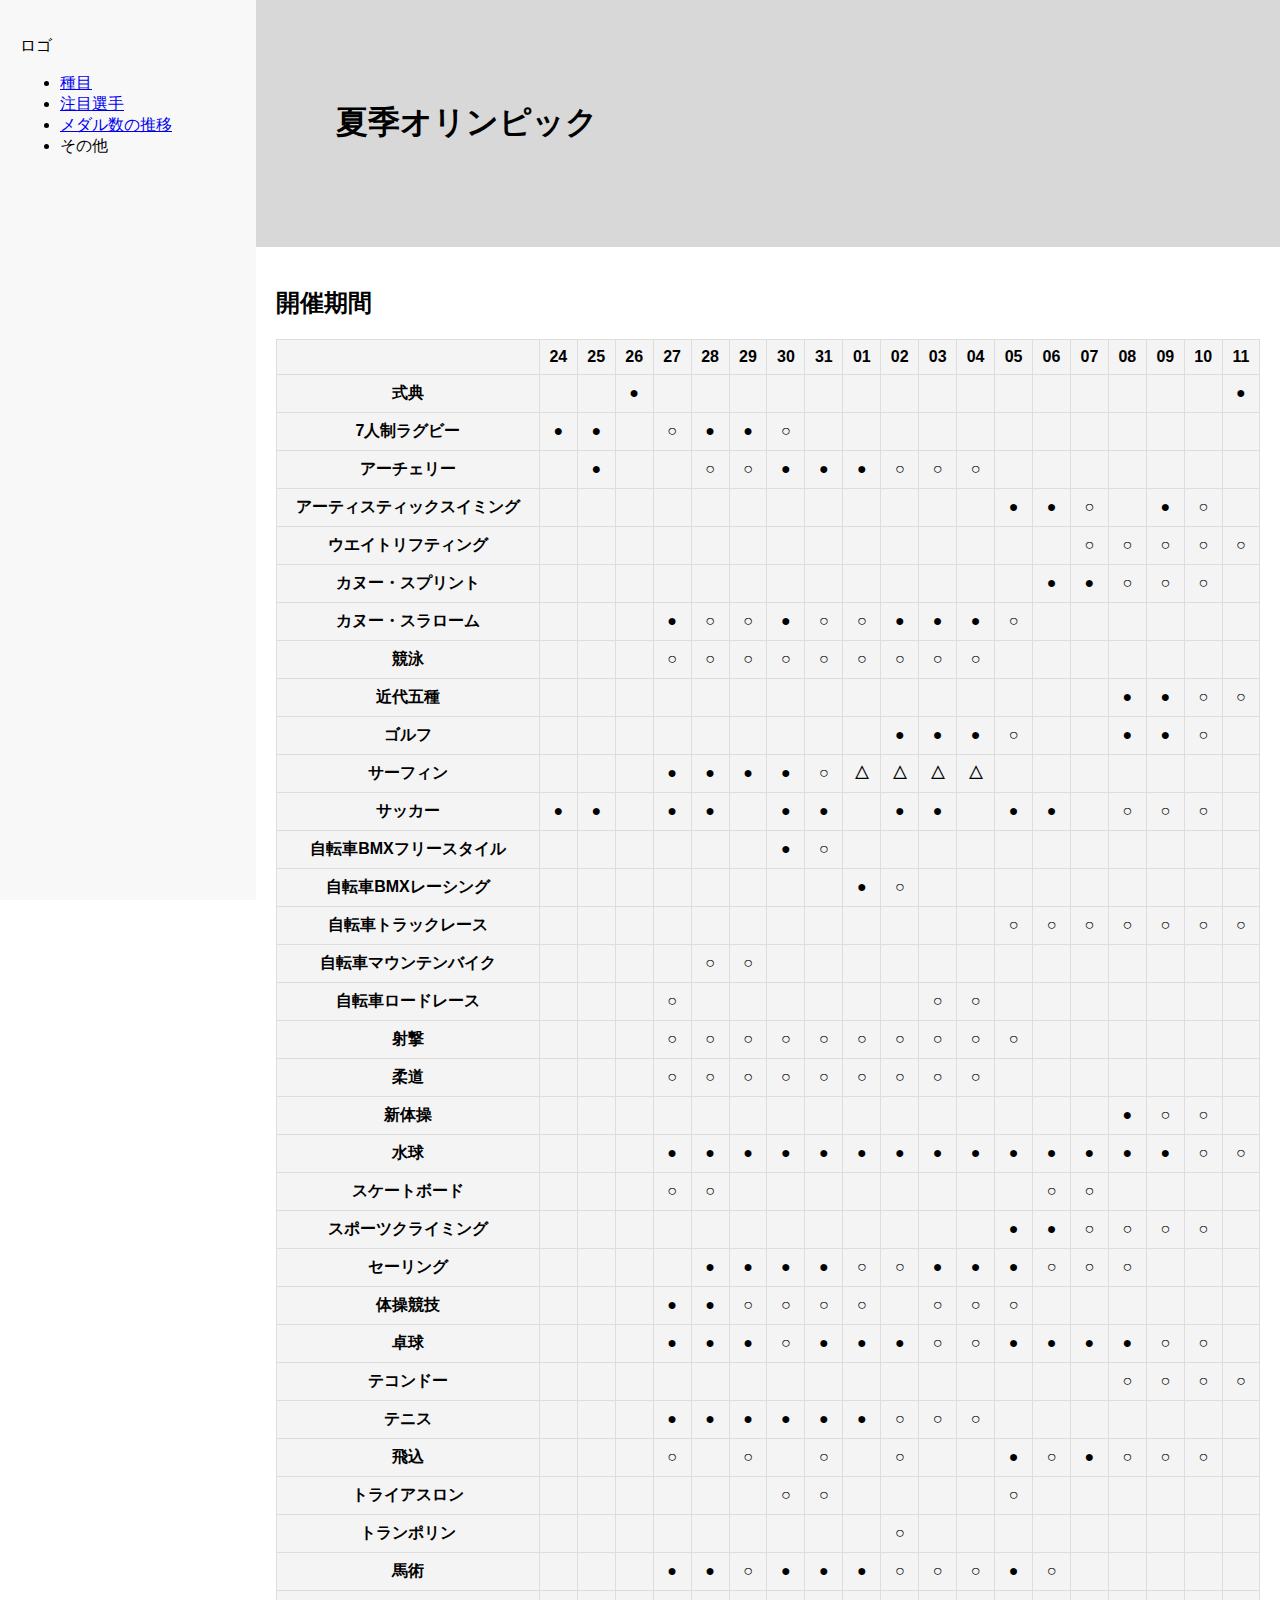
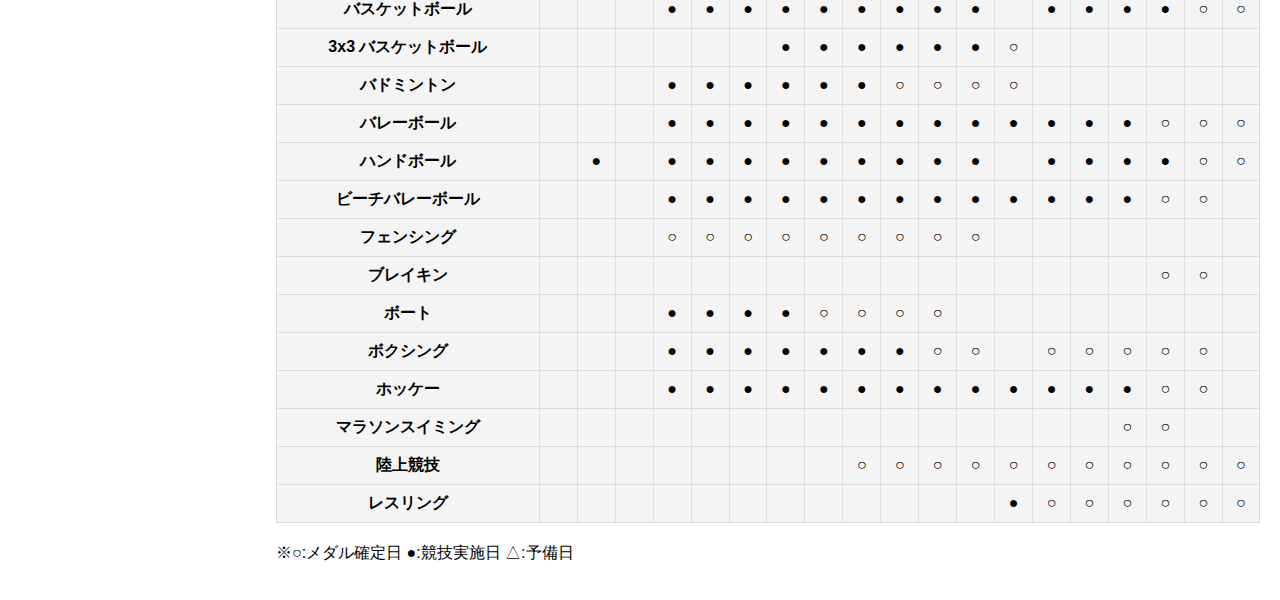
<file: index.html>
<!DOCTYPE html>
<html lang="ja">
  <head>
    <meta charset="UTF-8" />
    <title>チームで作るWEBサイト</title>
    <link rel="stylesheet" href="css/index.css" />
  </head>
  <boby>
    <div class="container">
      <div class="sidebar">
        <p>ロゴ</p>
        <ul>
          <li><a href="syumoku.html">種目</a></li>
          <li><a href="chumoku.html">注目選手</a></li>
          <li><a href="sam.html">メダル数の推移</a></li>
          <li>その他</li>
        </ul>
      </div>
      <div class="main-content">
        <div class="header">
          <h1><div>夏季オリンピック</div></h1>
        </div>
        <div class="content">
          <h2>開催期間</h2>
          <table>
            <tr>
              <th></th>
              <th>24</th>
              <th>25</th>
              <th>26</th>
              <th>27</th>
              <th>28</th>
              <th>29</th>
              <th>30</th>
              <th>31</th>
              <th>01</th>
              <th>02</th>
              <th>03</th>
              <th>04</th>
              <th>05</th>
              <th>06</th>
              <th>07</th>
              <th>08</th>
              <th>09</th>
              <th>10</th>
              <th>11</th>
            </tr>
            <tr>
              <th>式典</th>
              <th></th>
              <th></th>
              <th>●</th>
              <th></th>
              <th></th>
              <th></th>
              <th></th>
              <th></th>
              <th></th>
              <th></th>
              <th></th>
              <th></th>
              <th></th>
              <th></th>
              <th></th>
              <th></th>
              <th></th>
              <th></th>
              <th>●</th>
            </tr>
            <tr>
              <th>7人制ラグビー</th>
              <th>●</th>
              <th>●</th>
              <th></th>
              <th>○</th>
              <th>●</th>
              <th>●</th>
              <th>○</th>
              <th></th>
              <th></th>
              <th></th>
              <th></th>
              <th></th>
              <th></th>
              <th></th>
              <th></th>
              <th></th>
              <th></th>
              <th></th>
              <th></th>
            </tr>
            <tr>
              <th>アーチェリー</th>
              <th></th>
              <th>●</th>
              <th></th>
              <th></th>
              <th>○</th>
              <th>○</th>
              <th>●</th>
              <th>●</th>
              <th>●</th>
              <th>○</th>
              <th>○</th>
              <th>○</th>
              <th></th>
              <th></th>
              <th></th>
              <th></th>
              <th></th>
              <th></th>
              <th></th>
            </tr>
            <tr>
              <th>アーティスティックスイミング</th>
              <th></th>
              <th></th>
              <th></th>
              <th></th>
              <th></th>
              <th></th>
              <th></th>
              <th></th>
              <th></th>
              <th></th>
              <th></th>
              <th></th>
              <th>●</th>
              <th>●</th>
              <th>○</th>
              <th></th>
              <th>●</th>
              <th>○</th>
              <th></th>
            </tr>
            <tr>
              <th>ウエイトリフティング</th>
              <th></th>
              <th></th>
              <th></th>
              <th></th>
              <th></th>
              <th></th>
              <th></th>
              <th></th>
              <th></th>
              <th></th>
              <th></th>
              <th></th>
              <th></th>
              <th></th>
              <th>○</th>
              <th>○</th>
              <th>○</th>
              <th>○</th>
              <th>○</th>
            </tr>
            <tr>
              <th>カヌー・スプリント</th>
              <th></th>
              <th></th>
              <th></th>
              <th></th>
              <th></th>
              <th></th>
              <th></th>
              <th></th>
              <th></th>
              <th></th>
              <th></th>
              <th></th>
              <th></th>
              <th>●</th>
              <th>●</th>
              <th>○</th>
              <th>○</th>
              <th>○</th>
              <th></th>
            </tr>
            <tr>
              <th>カヌー・スラローム</th>
              <th></th>
              <th></th>
              <th></th>
              <th>●</th>
              <th>○</th>
              <th>○</th>
              <th>●</th>
              <th>○</th>
              <th>○</th>
              <th>●</th>
              <th>●</th>
              <th>●</th>
              <th>○</th>
              <th></th>
              <th></th>
              <th></th>
              <th></th>
              <th></th>
              <th></th>
            </tr>
            <tr>
              <th>競泳</th>
              <th></th>
              <th></th>
              <th></th>
              <th>○</th>
              <th>○</th>
              <th>○</th>
              <th>○</th>
              <th>○</th>
              <th>○</th>
              <th>○</th>
              <th>○</th>
              <th>○</th>
              <th></th>
              <th></th>
              <th></th>
              <th></th>
              <th></th>
              <th></th>
              <th></th>
            </tr>
            <tr>
              <th>近代五種</th>
              <th></th>
              <th></th>
              <th></th>
              <th></th>
              <th></th>
              <th></th>
              <th></th>
              <th></th>
              <th></th>
              <th></th>
              <th></th>
              <th></th>
              <th></th>
              <th></th>
              <th></th>
              <th>●</th>
              <th>●</th>
              <th>○</th>
              <th>○</th>
            </tr>
            <tr>
              <th>ゴルフ</th>
              <th></th>
              <th></th>
              <th></th>
              <th></th>
              <th></th>
              <th></th>
              <th></th>
              <th></th>
              <th></th>
              <th>●</th>
              <th>●</th>
              <th>●</th>
              <th>○</th>
              <th></th>
              <th></th>
              <th>●</th>
              <th>●</th>
              <th>○</th>
              <th></th>
            </tr>
            <tr>
              <th>サーフィン</th>
              <th></th>
              <th></th>
              <th></th>
              <th>●</th>
              <th>●</th>
              <th>●</th>
              <th>●</th>
              <th>○</th>
              <th>△</th>
              <th>△</th>
              <th>△</th>
              <th>△</th>
              <th></th>
              <th></th>
              <th></th>
              <th></th>
              <th></th>
              <th></th>
              <th></th>
            </tr>
            <tr>
              <th>サッカー</th>
              <th>●</th>
              <th>●</th>
              <th></th>
              <th>●</th>
              <th>●</th>
              <th></th>
              <th>●</th>
              <th>●</th>
              <th></th>
              <th>●</th>
              <th>●</th>
              <th></th>
              <th>●</th>
              <th>●</th>
              <th></th>
              <th>○</th>
              <th>○</th>
              <th>○</th>
              <th></th>
            </tr>
            <tr>
              <th>自転車BMXフリースタイル</th>
              <th></th>
              <th></th>
              <th></th>
              <th></th>
              <th></th>
              <th></th>
              <th>●</th>
              <th>○</th>
              <th></th>
              <th></th>
              <th></th>
              <th></th>
              <th></th>
              <th></th>
              <th></th>
              <th></th>
              <th></th>
              <th></th>
              <th></th>
            </tr>
            <tr>
              <th>自転車BMXレーシング</th>
              <th></th>
              <th></th>
              <th></th>
              <th></th>
              <th></th>
              <th></th>
              <th></th>
              <th></th>
              <th>●</th>
              <th>○</th>
              <th></th>
              <th></th>
              <th></th>
              <th></th>
              <th></th>
              <th></th>
              <th></th>
              <th></th>
              <th></th>
            </tr>
            <tr>
              <th>自転車トラックレース</th>
              <th></th>
              <th></th>
              <th></th>
              <th></th>
              <th></th>
              <th></th>
              <th></th>
              <th></th>
              <th></th>
              <th></th>
              <th></th>
              <th></th>
              <th>○</th>
              <th>○</th>
              <th>○</th>
              <th>○</th>
              <th>○</th>
              <th>○</th>
              <th>○</th>
            </tr>
            <tr>
              <th>自転車マウンテンバイク</th>
              <th></th>
              <th></th>
              <th></th>
              <th></th>
              <th>○</th>
              <th>○</th>
              <th></th>
              <th></th>
              <th></th>
              <th></th>
              <th></th>
              <th></th>
              <th></th>
              <th></th>
              <th></th>
              <th></th>
              <th></th>
              <th></th>
              <th></th>
            </tr>
            <tr>
              <th>自転車ロードレース</th>
              <th></th>
              <th></th>
              <th></th>
              <th>○</th>
              <th></th>
              <th></th>
              <th></th>
              <th></th>
              <th></th>
              <th></th>
              <th>○</th>
              <th>○</th>
              <th></th>
              <th></th>
              <th></th>
              <th></th>
              <th></th>
              <th></th>
              <th></th>
            </tr>
            <tr>
              <th>射撃</th>
              <th></th>
              <th></th>
              <th></th>
              <th>○</th>
              <th>○</th>
              <th>○</th>
              <th>○</th>
              <th>○</th>
              <th>○</th>
              <th>○</th>
              <th>○</th>
              <th>○</th>
              <th>○</th>
              <th></th>
              <th></th>
              <th></th>
              <th></th>
              <th></th>
              <th></th>
            </tr>
            <tr>
              <th>柔道</th>
              <th></th>
              <th></th>
              <th></th>
              <th>○</th>
              <th>○</th>
              <th>○</th>
              <th>○</th>
              <th>○</th>
              <th>○</th>
              <th>○</th>
              <th>○</th>
              <th>○</th>
              <th></th>
              <th></th>
              <th></th>
              <th></th>
              <th></th>
              <th></th>
              <th></th>
            </tr>
            <tr>
              <th>新体操</th>
              <th></th>
              <th></th>
              <th></th>
              <th></th>
              <th></th>
              <th></th>
              <th></th>
              <th></th>
              <th></th>
              <th></th>
              <th></th>
              <th></th>
              <th></th>
              <th></th>
              <th></th>
              <th>●</th>
              <th>○</th>
              <th>○</th>
              <th></th>
            </tr>
            <tr>
              <th>水球</th>
              <th></th>
              <th></th>
              <th></th>
              <th>●</th>
              <th>●</th>
              <th>●</th>
              <th>●</th>
              <th>●</th>
              <th>●</th>
              <th>●</th>
              <th>●</th>
              <th>●</th>
              <th>●</th>
              <th>●</th>
              <th>●</th>
              <th>●</th>
              <th>●</th>
              <th>○</th>
              <th>○</th>
            </tr>
            <tr>
              <th>スケートボード</th>
              <th></th>
              <th></th>
              <th></th>
              <th>○</th>
              <th>○</th>
              <th></th>
              <th></th>
              <th></th>
              <th></th>
              <th></th>
              <th></th>
              <th></th>
              <th></th>
              <th>○</th>
              <th>○</th>
              <th></th>
              <th></th>
              <th></th>
              <th></th>
            </tr>
            <tr>
              <th>スポーツクライミング</th>
              <th></th>
              <th></th>
              <th></th>
              <th></th>
              <th></th>
              <th></th>
              <th></th>
              <th></th>
              <th></th>
              <th></th>
              <th></th>
              <th></th>
              <th>●</th>
              <th>●</th>
              <th>○</th>
              <th>○</th>
              <th>○</th>
              <th>○</th>
              <th></th>
            </tr>
            <tr>
              <th>セーリング</th>
              <th></th>
              <th></th>
              <th></th>
              <th></th>
              <th>●</th>
              <th>●</th>
              <th>●</th>
              <th>●</th>
              <th>○</th>
              <th>○</th>
              <th>●</th>
              <th>●</th>
              <th>●</th>
              <th>○</th>
              <th>○</th>
              <th>○</th>
              <th></th>
              <th></th>
              <th></th>
            </tr>
            <tr>
              <th>体操競技</th>
              <th></th>
              <th></th>
              <th></th>
              <th>●</th>
              <th>●</th>
              <th>○</th>
              <th>○</th>
              <th>○</th>
              <th>○</th>
              <th></th>
              <th>○</th>
              <th>○</th>
              <th>○</th>
              <th></th>
              <th></th>
              <th></th>
              <th></th>
              <th></th>
              <th></th>
            </tr>
            <tr>
              <th>卓球</th>
              <th></th>
              <th></th>
              <th></th>
              <th>●</th>
              <th>●</th>
              <th>●</th>
              <th>○</th>
              <th>●</th>
              <th>●</th>
              <th>●</th>
              <th>○</th>
              <th>○</th>
              <th>●</th>
              <th>●</th>
              <th>●</th>
              <th>●</th>
              <th>○</th>
              <th>○</th>
              <th></th>
            </tr>
            <tr>
              <th>テコンドー</th>
              <th></th>
              <th></th>
              <th></th>
              <th></th>
              <th></th>
              <th></th>
              <th></th>
              <th></th>
              <th></th>
              <th></th>
              <th></th>
              <th></th>
              <th></th>
              <th></th>
              <th></th>
              <th>○</th>
              <th>○</th>
              <th>○</th>
              <th>○</th>
            </tr>
            <tr>
              <th>テニス</th>
              <th></th>
              <th></th>
              <th></th>
              <th>●</th>
              <th>●</th>
              <th>●</th>
              <th>●</th>
              <th>●</th>
              <th>●</th>
              <th>○</th>
              <th>○</th>
              <th>○</th>
              <th></th>
              <th></th>
              <th></th>
              <th></th>
              <th></th>
              <th></th>
              <th></th>
            </tr>
            <tr>
              <th>飛込</th>
              <th></th>
              <th></th>
              <th></th>
              <th>○</th>
              <th></th>
              <th>○</th>
              <th></th>
              <th>○</th>
              <th></th>
              <th>○</th>
              <th></th>
              <th></th>
              <th>●</th>
              <th>○</th>
              <th>●</th>
              <th>○</th>
              <th>○</th>
              <th>○</th>
              <th></th>
            </tr>
            <tr>
              <th>トライアスロン</th>
              <th></th>
              <th></th>
              <th></th>
              <th></th>
              <th></th>
              <th></th>
              <th>○</th>
              <th>○</th>
              <th></th>
              <th></th>
              <th></th>
              <th></th>
              <th>○</th>
              <th></th>
              <th></th>
              <th></th>
              <th></th>
              <th></th>
              <th></th>
            </tr>
            <tr>
              <th>トランポリン</th>
              <th></th>
              <th></th>
              <th></th>
              <th></th>
              <th></th>
              <th></th>
              <th></th>
              <th></th>
              <th></th>
              <th>○</th>
              <th></th>
              <th></th>
              <th></th>
              <th></th>
              <th></th>
              <th></th>
              <th></th>
              <th></th>
              <th></th>
            </tr>
            <tr>
              <th>馬術</th>
              <th></th>
              <th></th>
              <th></th>
              <th>●</th>
              <th>●</th>
              <th>○</th>
              <th>●</th>
              <th>●</th>
              <th>●</th>
              <th>○</th>
              <th>○</th>
              <th>○</th>
              <th>●</th>
              <th>○</th>
              <th></th>
              <th></th>
              <th></th>
              <th></th>
              <th></th>
            </tr>
            <tr>
              <th>バスケットボール</th>
              <th></th>
              <th></th>
              <th></th>
              <th>●</th>
              <th>●</th>
              <th>●</th>
              <th>●</th>
              <th>●</th>
              <th>●</th>
              <th>●</th>
              <th>●</th>
              <th>●</th>
              <th></th>
              <th>●</th>
              <th>●</th>
              <th>●</th>
              <th>●</th>
              <th>○</th>
              <th>○</th>
            </tr>
            <tr>
              <th>3x3 バスケットボール</th>
              <th></th>
              <th></th>
              <th></th>
              <th></th>
              <th></th>
              <th></th>
              <th>●</th>
              <th>●</th>
              <th>●</th>
              <th>●</th>
              <th>●</th>
              <th>●</th>
              <th>○</th>
              <th></th>
              <th></th>
              <th></th>
              <th></th>
              <th></th>
              <th></th>
            </tr>
            <tr>
              <th>バドミントン</th>
              <th></th>
              <th></th>
              <th></th>
              <th>●</th>
              <th>●</th>
              <th>●</th>
              <th>●</th>
              <th>●</th>
              <th>●</th>
              <th>○</th>
              <th>○</th>
              <th>○</th>
              <th>○</th>
              <th></th>
              <th></th>
              <th></th>
              <th></th>
              <th></th>
              <th></th>
            </tr>
            <tr>
              <th>バレーボール</th>
              <th></th>
              <th></th>
              <th></th>
              <th>●</th>
              <th>●</th>
              <th>●</th>
              <th>●</th>
              <th>●</th>
              <th>●</th>
              <th>●</th>
              <th>●</th>
              <th>●</th>
              <th>●</th>
              <th>●</th>
              <th>●</th>
              <th>●</th>
              <th>○</th>
              <th>○</th>
              <th>○</th>
            </tr>
            <tr>
              <th>ハンドボール</th>
              <th></th>
              <th>●</th>
              <th></th>
              <th>●</th>
              <th>●</th>
              <th>●</th>
              <th>●</th>
              <th>●</th>
              <th>●</th>
              <th>●</th>
              <th>●</th>
              <th>●</th>
              <th></th>
              <th>●</th>
              <th>●</th>
              <th>●</th>
              <th>●</th>
              <th>○</th>
              <th>○</th>
            </tr>
            <tr>
              <th>ビーチバレーボール</th>
              <th></th>
              <th></th>
              <th></th>
              <th>●</th>
              <th>●</th>
              <th>●</th>
              <th>●</th>
              <th>●</th>
              <th>●</th>
              <th>●</th>
              <th>●</th>
              <th>●</th>
              <th>●</th>
              <th>●</th>
              <th>●</th>
              <th>●</th>
              <th>○</th>
              <th>○</th>
              <th></th>
            </tr>
            <tr>
              <th>フェンシング</th>
              <th></th>
              <th></th>
              <th></th>
              <th>○</th>
              <th>○</th>
              <th>○</th>
              <th>○</th>
              <th>○</th>
              <th>○</th>
              <th>○</th>
              <th>○</th>
              <th>○</th>
              <th></th>
              <th></th>
              <th></th>
              <th></th>
              <th></th>
              <th></th>
              <th></th>
            </tr>
            <tr>
              <th>ブレイキン</th>
              <th></th>
              <th></th>
              <th></th>
              <th></th>
              <th></th>
              <th></th>
              <th></th>
              <th></th>
              <th></th>
              <th></th>
              <th></th>
              <th></th>
              <th></th>
              <th></th>
              <th></th>
              <th></th>
              <th>○</th>
              <th>○</th>
              <th></th>
            </tr>
            <tr>
              <th>ボート</th>
              <th></th>
              <th></th>
              <th></th>
              <th>●</th>
              <th>●</th>
              <th>●</th>
              <th>●</th>
              <th>○</th>
              <th>○</th>
              <th>○</th>
              <th>○</th>
              <th></th>
              <th></th>
              <th></th>
              <th></th>
              <th></th>
              <th></th>
              <th></th>
              <th></th>
            </tr>
            <tr>
              <th>ボクシング</th>
              <th></th>
              <th></th>
              <th></th>
              <th>●</th>
              <th>●</th>
              <th>●</th>
              <th>●</th>
              <th>●</th>
              <th>●</th>
              <th>●</th>
              <th>○</th>
              <th>○</th>
              <th></th>
              <th>○</th>
              <th>○</th>
              <th>○</th>
              <th>○</th>
              <th>○</th>
              <th></th>
            </tr>
            <tr>
              <th>ホッケー</th>
              <th></th>
              <th></th>
              <th></th>
              <th>●</th>
              <th>●</th>
              <th>●</th>
              <th>●</th>
              <th>●</th>
              <th>●</th>
              <th>●</th>
              <th>●</th>
              <th>●</th>
              <th>●</th>
              <th>●</th>
              <th>●</th>
              <th>●</th>
              <th>○</th>
              <th>○</th>
              <th></th>
            </tr>
            <tr>
              <th>マラソンスイミング</th>
              <th></th>
              <th></th>
              <th></th>
              <th></th>
              <th></th>
              <th></th>
              <th></th>
              <th></th>
              <th></th>
              <th></th>
              <th></th>
              <th></th>
              <th></th>
              <th></th>
              <th></th>
              <th>○</th>
              <th>○</th>
              <th></th>
              <th></th>
            </tr>
            <tr>
              <th>陸上競技</th>
              <th></th>
              <th></th>
              <th></th>
              <th></th>
              <th></th>
              <th></th>
              <th></th>
              <th></th>
              <th>○</th>
              <th>○</th>
              <th>○</th>
              <th>○</th>
              <th>○</th>
              <th>○</th>
              <th>○</th>
              <th>○</th>
              <th>○</th>
              <th>○</th>
              <th>○</th>
            </tr>
            <tr>
              <th>レスリング</th>
              <th></th>
              <th></th>
              <th></th>
              <th></th>
              <th></th>
              <th></th>
              <th></th>
              <th></th>
              <th></th>
              <th></th>
              <th></th>
              <th></th>
              <th>●</th>
              <th>○</th>
              <th>○</th>
              <th>○</th>
              <th>○</th>
              <th>○</th>
              <th>○</th>
            </tr>
          </table>
          <p>※○:メダル確定日 ●:競技実施日 △:予備日</p>
        </div>
      </div>
    </div>
  </boby>
</html>
</file>
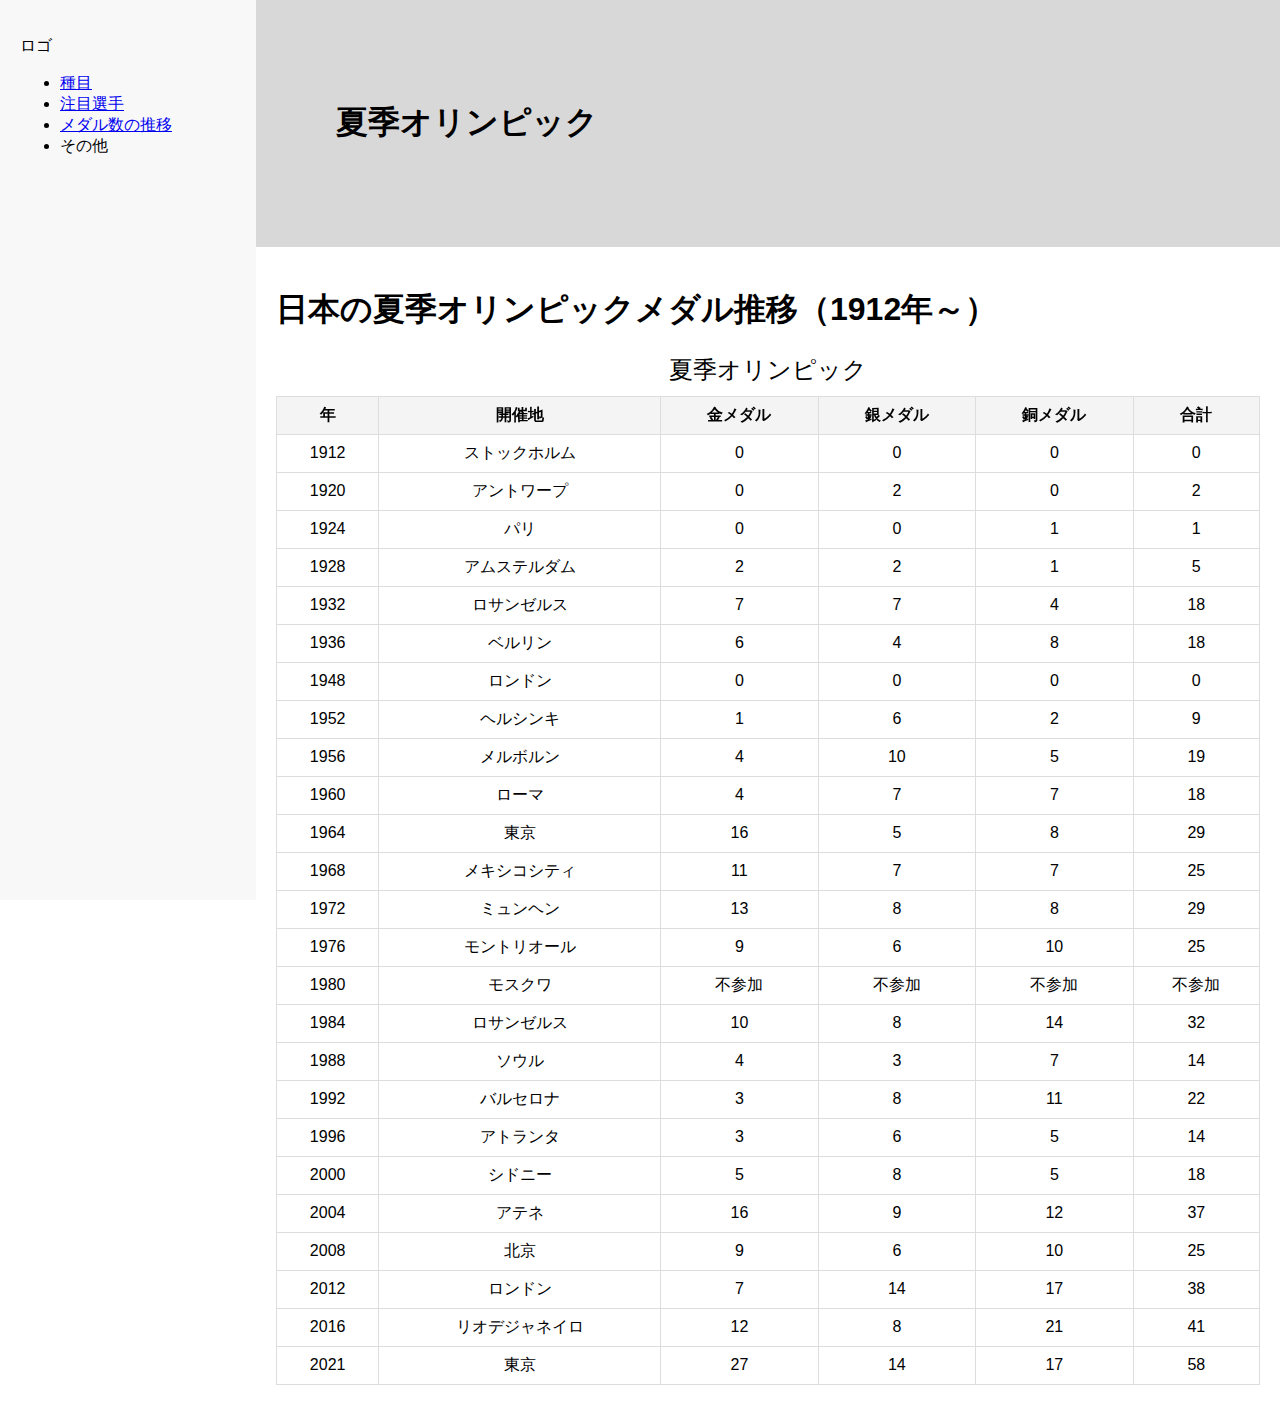
<file: sam.html>
<!DOCTYPE html>
<html lang="ja">
  <head>
    <meta charset="UTF-8" />
    <title>日本の夏季オリンピックメダル推移（1912年～）</title>
    <link rel="stylesheet" href="css/index.css" />
  </head>
  <body>
    <div class="container">
      <div class="sidebar">
        <p>ロゴ</p>
        <ul>
          <li><a href="syumoku.html">種目</a></li>
          <li><a href="chumoku.html">注目選手</a></li>
          <li><a href="sam.html">メダル数の推移</a></li>
          <li><a href="sonota.html"></a>その他</li>
        </ul>
      </div>
      <div class="main-content">
        <div class="header">
          <h1><div>夏季オリンピック</div></h1>
        </div>
        <div class="content">
    <h1>日本の夏季オリンピックメダル推移（1912年～）</h1>
    <table>
      <caption>
        夏季オリンピック
      </caption>
      <thead>
        <tr>
          <th>年</th>
          <th>開催地</th>
          <th>金メダル</th>
          <th>銀メダル</th>
          <th>銅メダル</th>
          <th>合計</th>
        </tr>
      </thead>
      <tbody>
        <tr>
          <td>1912</td>
          <td>ストックホルム</td>
          <td>0</td>
          <td>0</td>
          <td>0</td>
          <td>0</td>
        </tr>
        <tr>
          <td>1920</td>
          <td>アントワープ</td>
          <td>0</td>
          <td>2</td>
          <td>0</td>
          <td>2</td>
        </tr>
        <tr>
          <td>1924</td>
          <td>パリ</td>
          <td>0</td>
          <td>0</td>
          <td>1</td>
          <td>1</td>
        </tr>
        <tr>
          <td>1928</td>
          <td>アムステルダム</td>
          <td>2</td>
          <td>2</td>
          <td>1</td>
          <td>5</td>
        </tr>
        <tr>
          <td>1932</td>
          <td>ロサンゼルス</td>
          <td>7</td>
          <td>7</td>
          <td>4</td>
          <td>18</td>
        </tr>
        <tr>
          <td>1936</td>
          <td>ベルリン</td>
          <td>6</td>
          <td>4</td>
          <td>8</td>
          <td>18</td>
        </tr>
        <!-- 1940年と1944年のオリンピックは第二次世界大戦により中止 -->
        <tr>
          <td>1948</td>
          <td>ロンドン</td>
          <td>0</td>
          <td>0</td>
          <td>0</td>
          <td>0</td>
        </tr>
        <tr>
          <td>1952</td>
          <td>ヘルシンキ</td>
          <td>1</td>
          <td>6</td>
          <td>2</td>
          <td>9</td>
        </tr>
        <tr>
          <td>1956</td>
          <td>メルボルン</td>
          <td>4</td>
          <td>10</td>
          <td>5</td>
          <td>19</td>
        </tr>
        <tr>
          <td>1960</td>
          <td>ローマ</td>
          <td>4</td>
          <td>7</td>
          <td>7</td>
          <td>18</td>
        </tr>
        <tr>
          <td>1964</td>
          <td>東京</td>
          <td>16</td>
          <td>5</td>
          <td>8</td>
          <td>29</td>
        </tr>
        <tr>
          <td>1968</td>
          <td>メキシコシティ</td>
          <td>11</td>
          <td>7</td>
          <td>7</td>
          <td>25</td>
        </tr>
        <tr>
          <td>1972</td>
          <td>ミュンヘン</td>
          <td>13</td>
          <td>8</td>
          <td>8</td>
          <td>29</td>
        </tr>
        <tr>
          <td>1976</td>
          <td>モントリオール</td>
          <td>9</td>
          <td>6</td>
          <td>10</td>
          <td>25</td>
        </tr>
        <tr>
          <td>1980</td>
          <td>モスクワ</td>
          <td>不参加</td>
          <td>不参加</td>
          <td>不参加</td>
          <td>不参加</td>
        </tr>
        <tr>
          <td>1984</td>
          <td>ロサンゼルス</td>
          <td>10</td>
          <td>8</td>
          <td>14</td>
          <td>32</td>
        </tr>
        <tr>
          <td>1988</td>
          <td>ソウル</td>
          <td>4</td>
          <td>3</td>
          <td>7</td>
          <td>14</td>
        </tr>
        <tr>
          <td>1992</td>
          <td>バルセロナ</td>
          <td>3</td>
          <td>8</td>
          <td>11</td>
          <td>22</td>
        </tr>
        <tr>
          <td>1996</td>
          <td>アトランタ</td>
          <td>3</td>
          <td>6</td>
          <td>5</td>
          <td>14</td>
        </tr>
        <tr>
          <td>2000</td>
          <td>シドニー</td>
          <td>5</td>
          <td>8</td>
          <td>5</td>
          <td>18</td>
        </tr>
        <tr>
          <td>2004</td>
          <td>アテネ</td>
          <td>16</td>
          <td>9</td>
          <td>12</td>
          <td>37</td>
        </tr>
        <tr>
          <td>2008</td>
          <td>北京</td>
          <td>9</td>
          <td>6</td>
          <td>10</td>
          <td>25</td>
        </tr>
        <tr>
          <td>2012</td>
          <td>ロンドン</td>
          <td>7</td>
          <td>14</td>
          <td>17</td>
          <td>38</td>
        </tr>
        <tr>
          <td>2016</td>
          <td>リオデジャネイロ</td>
          <td>12</td>
          <td>8</td>
          <td>21</td>
          <td>41</td>
        </tr>
        <tr>
          <td>2021</td>
          <td>東京</td>
          <td>27</td>
          <td>14</td>
          <td>17</td>
          <td>58</td>
        </tr>
      </tbody>
    </table>
  </body>
</html>
</file>
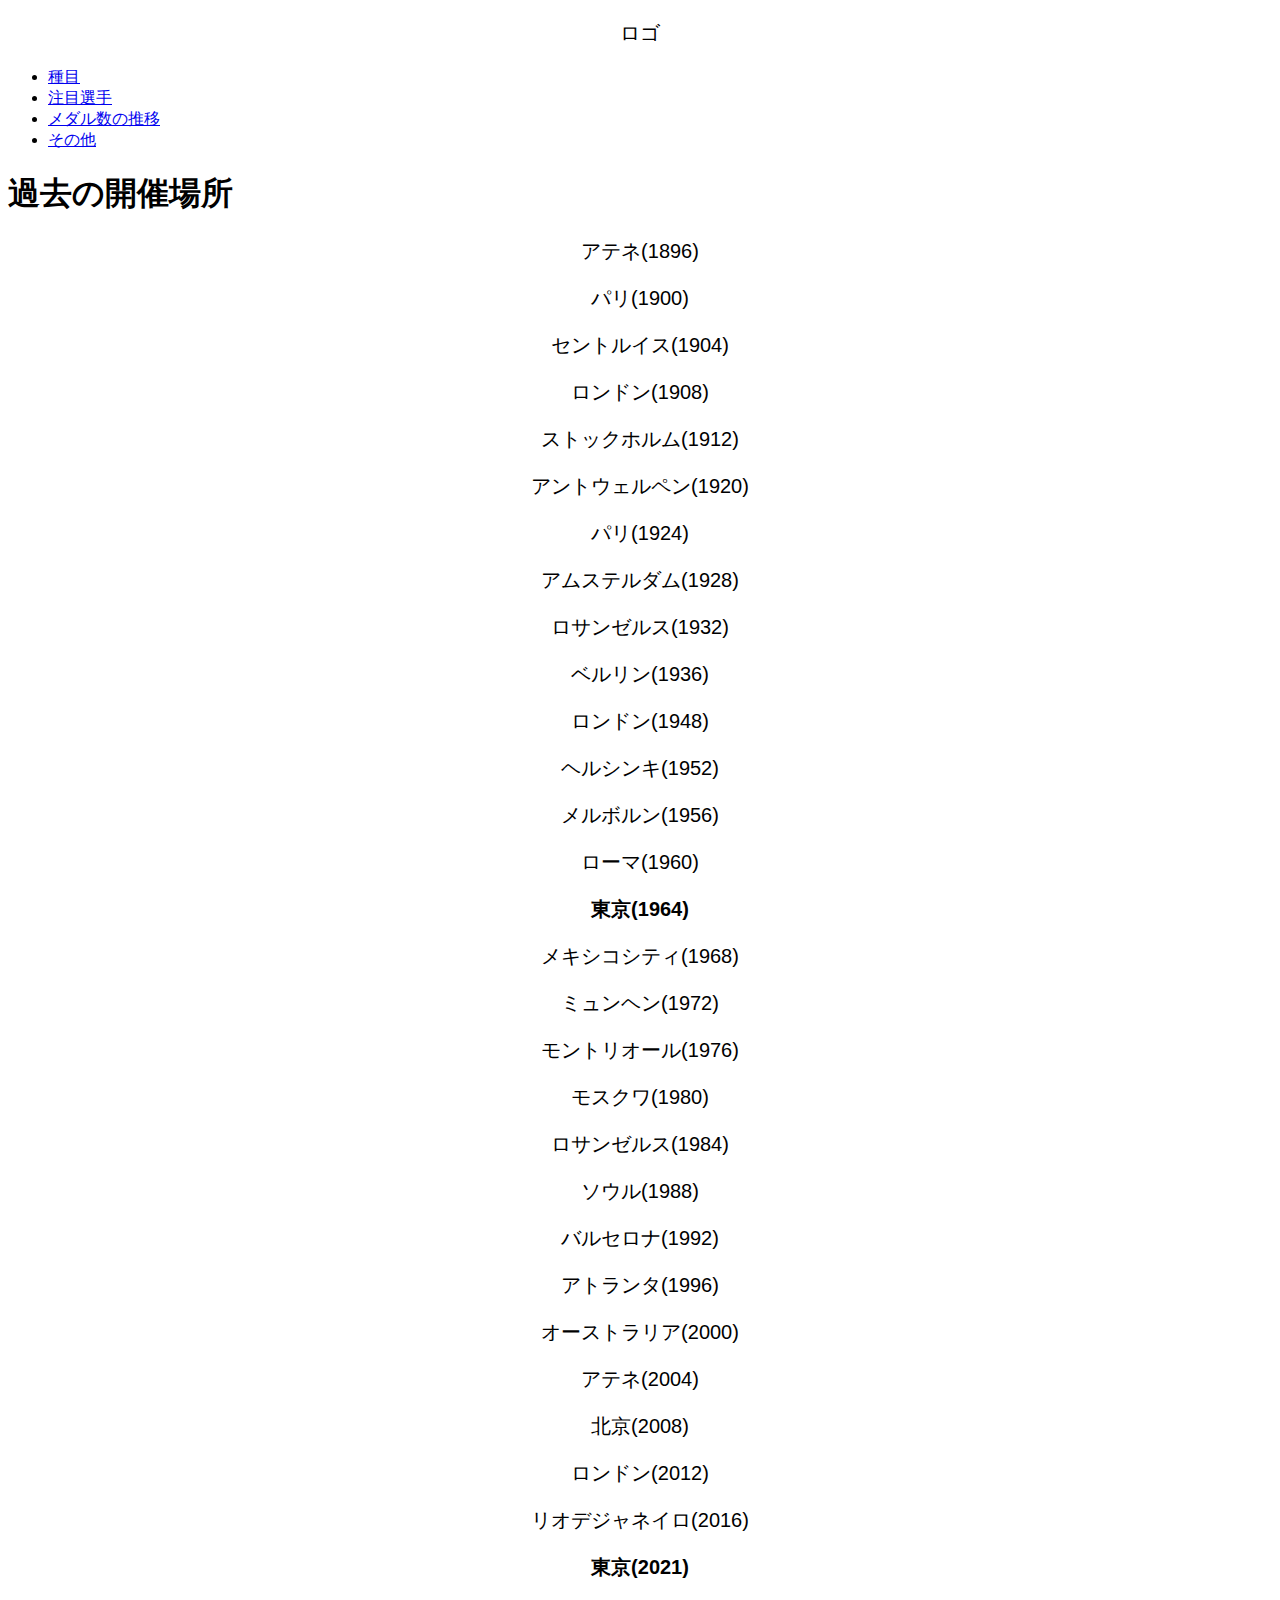
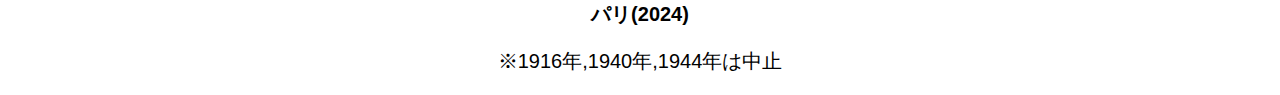
<file: sonota.html>
<!DOCTYPE html>
<html lang="ja"></html>
<head>
    <link rel="stylesheet" href="css/sonota.css" />
    <meta charset="UTF-8" />
    <title>その他</title>
</head>
<body>
    <div class="container">
        <div class="sidebar">
          <p>ロゴ</p>
          <ul>
            <li><a href="syumoku.html">種目</a></li>
            <li><a href="chumoku.html">注目選手</a></li>
            <li><a href="sam.html">メダル数の推移</a></li>
            <li><a href="sonota.html">その他</a></li>
          </ul>
        </div>
        <div class="main-content">
          <div class="header">
        </div>      
<h1>過去の開催場所</h1>
<p>アテネ(1896)</p>
<p>パリ(1900)</p>
<p>セントルイス(1904)</p>
<p>ロンドン(1908)</p>
<p>ストックホルム(1912)</p>
<p>アントウェルペン(1920)</p>
<p>パリ(1924)</p>
<p>アムステルダム(1928)</p>
<p>ロサンゼルス(1932)</p>
<p>ベルリン(1936)</p>
<p>ロンドン(1948)</p>
<p>ヘルシンキ(1952)</p>
<p>メルボルン(1956)</p>
<p>ローマ(1960)</p>
<h3>東京(1964)</h3>
<p>メキシコシティ(1968)</p>
<p>ミュンヘン(1972)</p>
<p>モントリオール(1976)</p>
<p>モスクワ(1980)</p>
<p>ロサンゼルス(1984)</p>
<p>ソウル(1988)</p>
<p>バルセロナ(1992)</p>
<p>アトランタ(1996)</p>
<p>オーストラリア(2000)</p>
<p>アテネ(2004)</p>
<p>北京(2008)</p>
<p>ロンドン(2012)</p>
<p>リオデジャネイロ(2016)</p>
<h3>東京(2021)</h3>
<h3>パリ(2024)</h3>
<p>※1916年,1940年,1944年は中止</p>
</body>
</html>
</file>
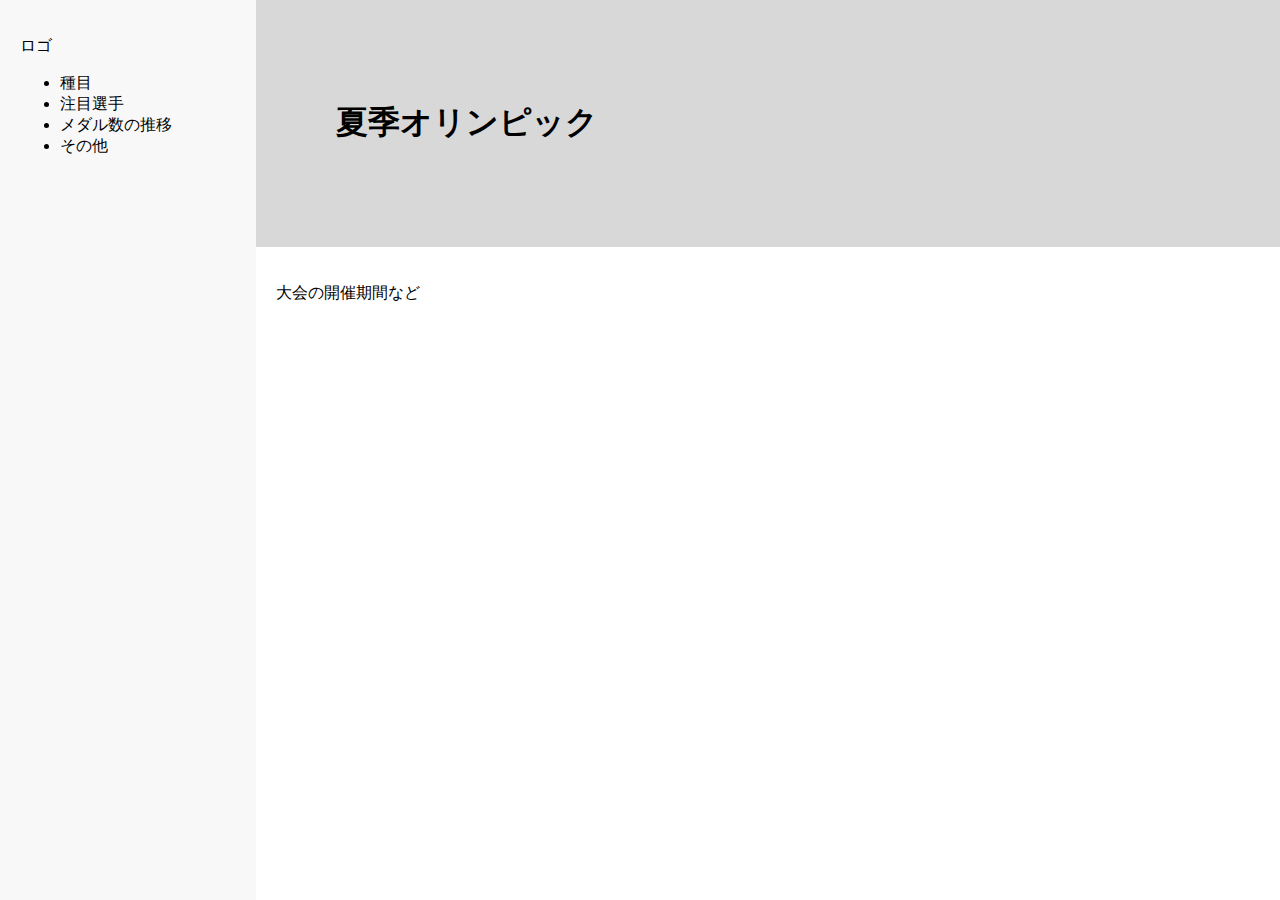
<file: ssa.html>
<!DOCTYPE html>
<html lang="ja">
  <head>
    <meta charset="UTF-8" />
    <link rel="stylesheet" href="css/index.css" />
    <title>レイアウト例</title>
  </head>
  <body>
    <div class="container">
      <div class="sidebar">
        <p>ロゴ</p>
        <ul>
          <li>種目</li>
          <li>注目選手</li>
          <li>メダル数の推移</li>
          <li>その他</li>
        </ul>
      </div>
      <div class="main-content">
        <div class="header">
          <h1><div>夏季オリンピック</div></h1>
        </div>
        <div class="content">
          <p>大会の開催期間など</p>
        </div>
      </div>
    </div>
  </body>
</html>
</file>
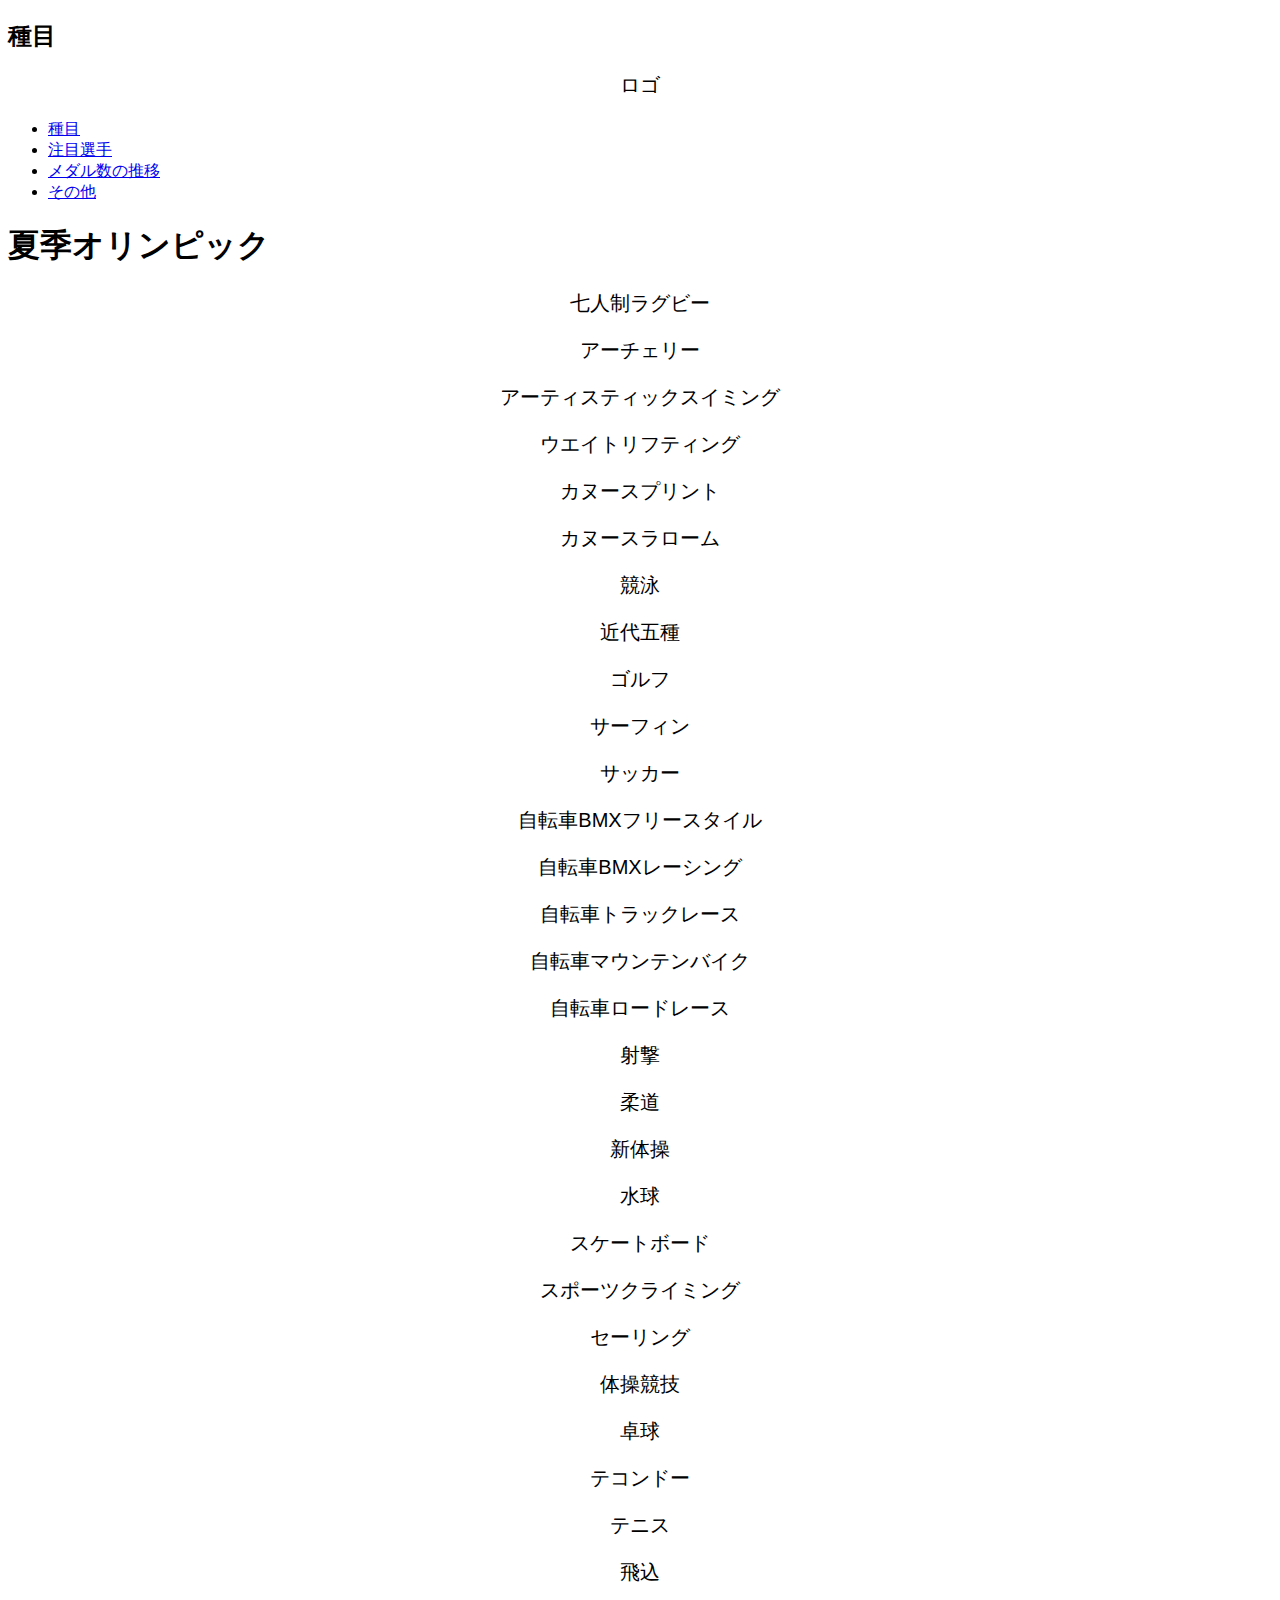
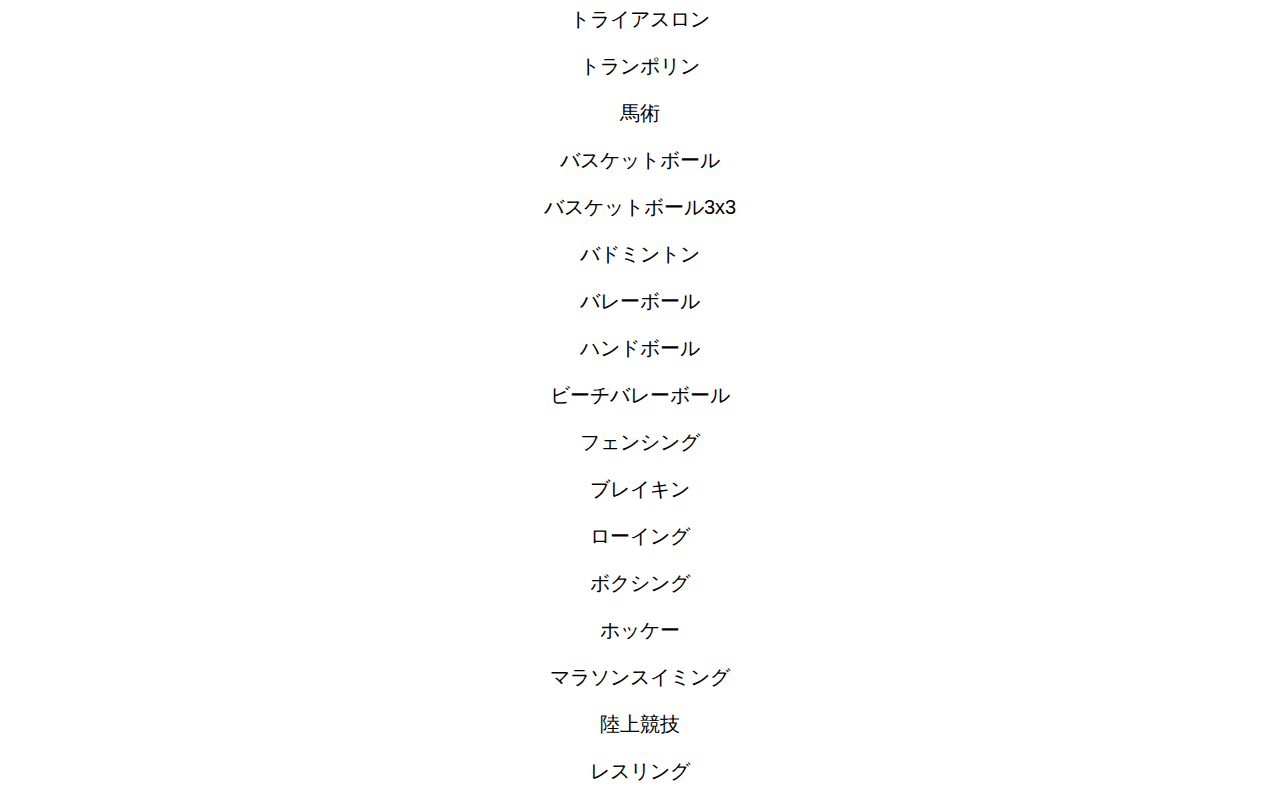
<file: syumoku.html>
<!DOCTYPE html>
<html lang="ja">
<head>
    <link rel="stylesheet" href="css/syumoku.css" />
    <meta charset="UTF-8">
    <title>種目</title>
</head>
<h2>種目</h2>
<body>
    <div class="container">
        <div class="sidebar">
          <p>ロゴ</p>
          <ul>
            <li><a href="syumoku.html">種目</a></li>
            <li><a href="chumoku.html">注目選手</a></li>
            <li><a href="sam.html">メダル数の推移</a></li>
            <li><a href="sonota.html">その他</a></li>
          </ul>
        </div>
        <div class="main-content">
          <div class="header">
            <h1><div>夏季オリンピック</div></h1>
          </div>
          <div class="content">
            <p>七人制ラグビー</p>
            <p>アーチェリー</p>
            <p>アーティスティックスイミング</p>
            <p>ウエイトリフティング</p>
            <p>カヌースプリント</p>
            <p>カヌースラローム</p>
            <p>競泳</p>
            <p>近代五種</p>
            <p>ゴルフ</p>
            <p>サーフィン</p>
            <p>サッカー</p>
            <p>自転車BMXフリースタイル</p>
            <p>自転車BMXレーシング</p>
            <p>自転車トラックレース</p>
            <p>自転車マウンテンバイク</p>
            <p>自転車ロードレース</p>
            <p>射撃</p>
            <p>柔道</p>
            <p>新体操</p>
            <p>水球</p>
            <p>スケートボード</p>
            <p>スポーツクライミング</p>
            <p>セーリング</p>
            <p>体操競技</p>
            <p>卓球</p>
            <p>テコンドー</p>
            <p>テニス</p>
            <p>飛込</p>
            <p>トライアスロン</p>
            <p>トランポリン</p>
            <p>馬術</p>
            <p>バスケットボール</p>
            <p>バスケットボール3x3</p>
            <p>バドミントン</p>
            <p>バレーボール</p>
            <p>ハンドボール</p>
            <p>ビーチバレーボール</p>
            <p>フェンシング</p>
            <p>ブレイキン</p>
            <p>ローイング</p>
            <p>ボクシング</p>
            <p>ホッケー</p>
            <p>マラソンスイミング</p>
            <p>陸上競技</p>
            <p>レスリング</p>
</body>
</html>
</file>
<file: css/index.css>
body {
  margin: 0;
  padding: 0;
  font-family: Arial, sans-serif;
}
.container {
  display: flex;
  height: 100vh;
}
.sidebar {
  width: 20%;
  background-color: #f8f8f8;
  padding: 20px;
  box-sizing: border-box;
}
.main-content {
  width: 80%;
  display: flex;
  flex-direction: column;
}
.header {
  background-color: #d8d8d8;
  padding: 80px;
  box-sizing: border-box;
  display: flex;
  justify-content: space-between;
  align-items: center;
}
.content {
  padding: 20px;
  box-sizing: border-box;
}

table {
  width: 100%;
  border-collapse: collapse;
  margin-bottom: 20px;
}
th,
td {
  border: 1px solid #ddd;
  padding: 8px;
  text-align: center;
}
th {
  background-color: #f4f4f4;
}
thead {
  position: sticky;
  top: 0;
  background-color: #fff;
}
caption {
  font-size: 1.5em;
  margin-bottom: 10px;
}
</file>
<file: css/sonota.css>
p{
    font-size : 20px;
    text-align: center;
    font-family: Arial, sans-serif;
}
h3{
    
        font-size : 20px;
        text-align: center;
        font-family: Arial, sans-serif;  
}
</file>
<file: css/syumoku.css>
p{
    font-size : 20px;
    text-align: center;
    font-family: Arial, sans-serif;
}
</file>
